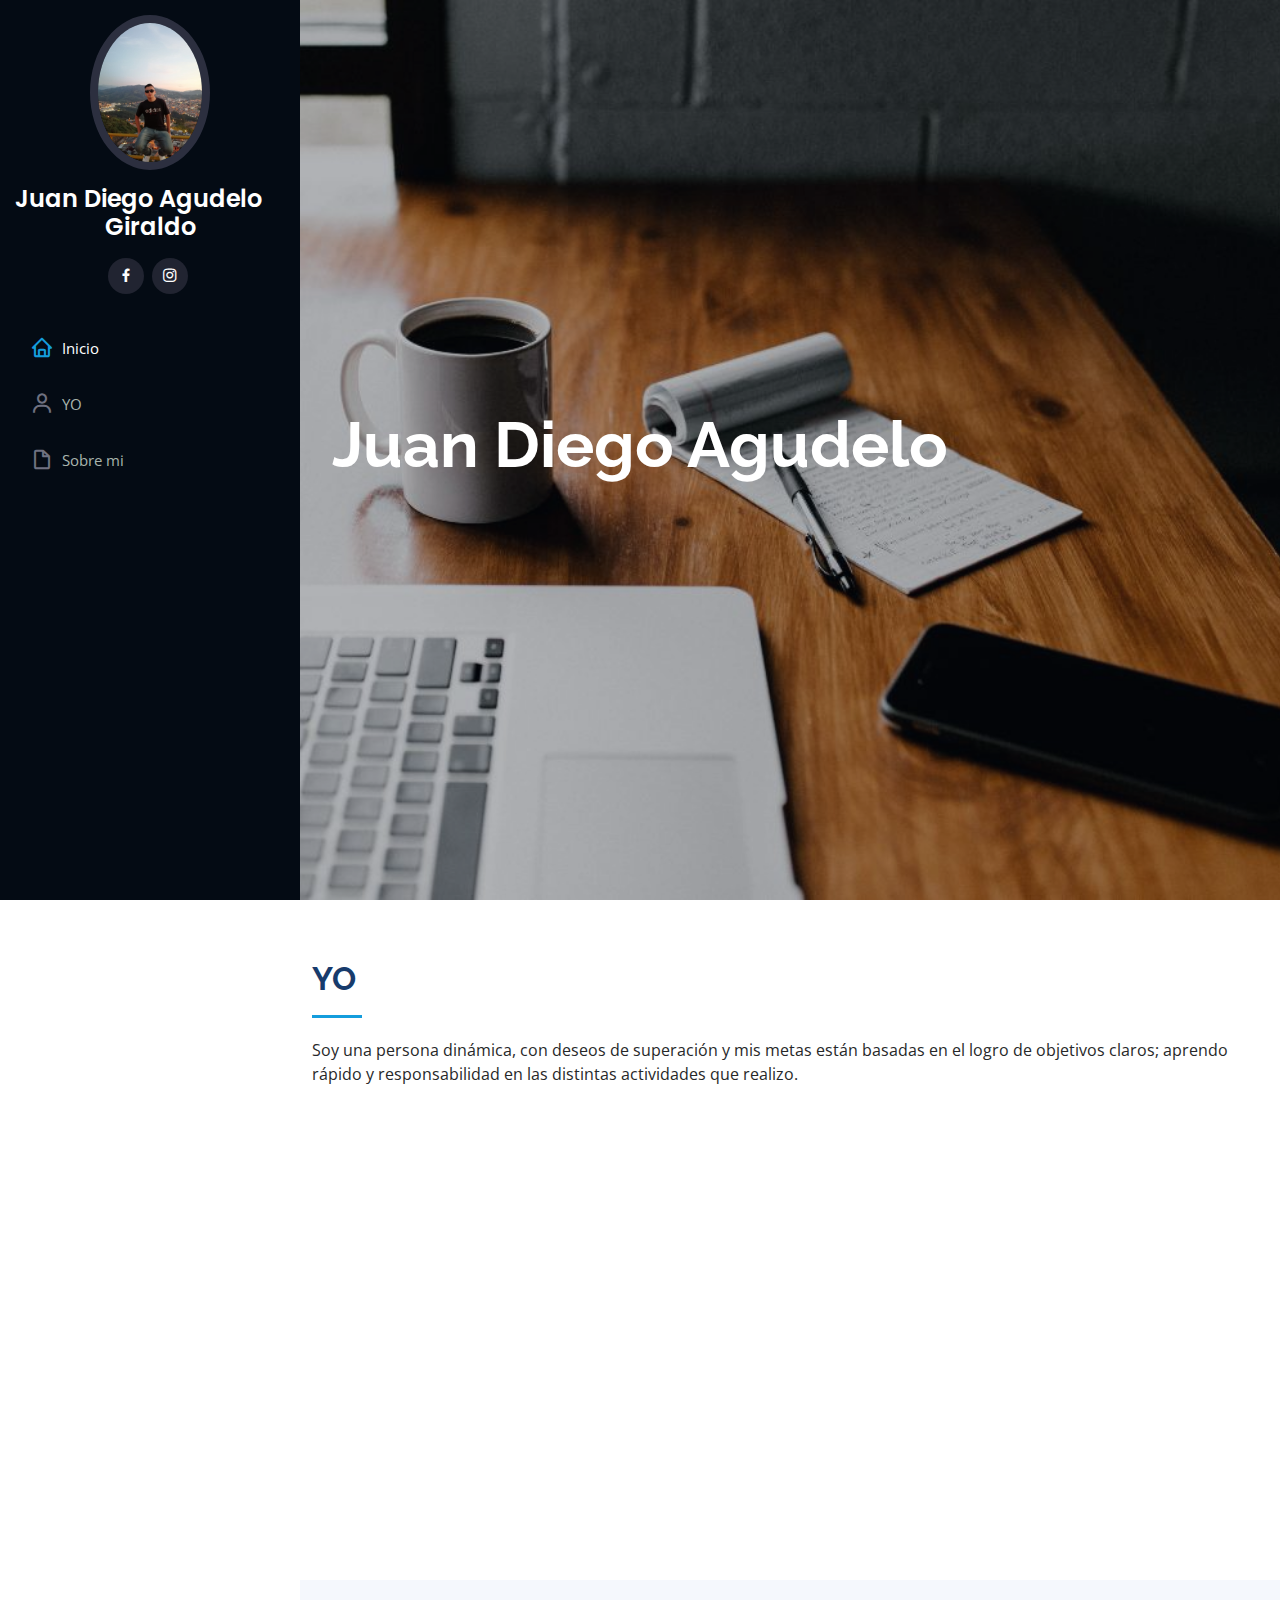
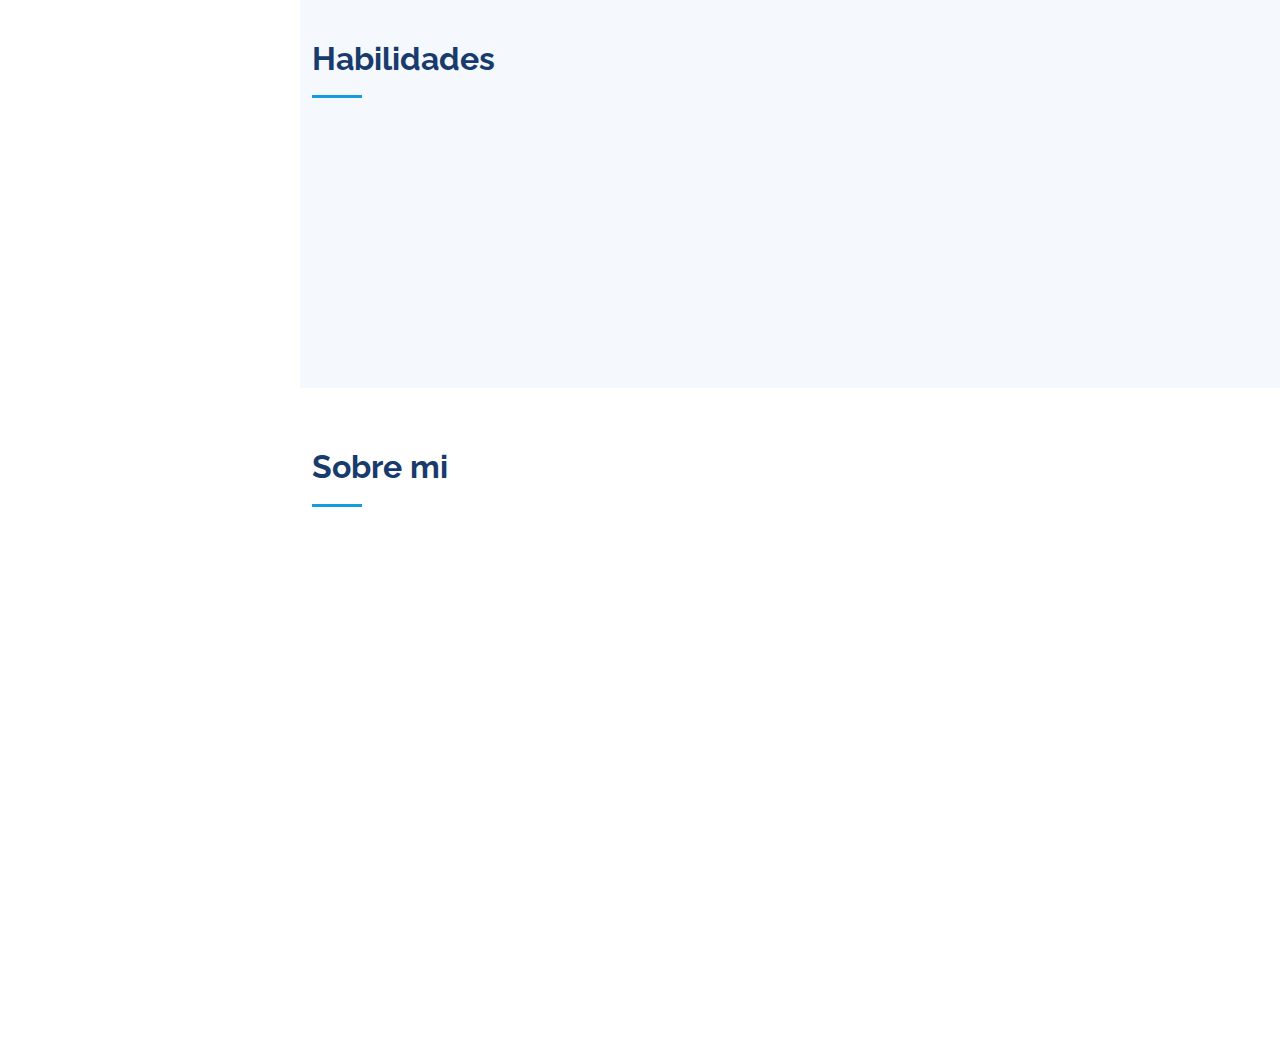
<file: index.html>
<!DOCTYPE html>
<html lang="en">

<head>
  <meta charset="utf-8">
  <meta content="width=device-width, initial-scale=1.0" name="viewport">

  <title>iPortfolio Bootstrap Template - Index</title>
  <meta content="" name="description">
  <meta content="" name="keywords">

  <!-- Favicons -->
  <link href="assets/img/favicon.png" rel="icon">
  <link href="assets/img/apple-touch-icon.png" rel="apple-touch-icon">

  <!-- Google Fonts -->
  <link href="https://fonts.googleapis.com/css?family=Open+Sans:300,300i,400,400i,600,600i,700,700i|Raleway:300,300i,400,400i,500,500i,600,600i,700,700i|Poppins:300,300i,400,400i,500,500i,600,600i,700,700i" rel="stylesheet">

  <!-- Vendor CSS Files -->
  <link href="assets/vendor/aos/aos.css" rel="stylesheet">
  <link href="assets/vendor/bootstrap/css/bootstrap.min.css" rel="stylesheet">
  <link href="assets/vendor/bootstrap-icons/bootstrap-icons.css" rel="stylesheet">
  <link href="assets/vendor/boxicons/css/boxicons.min.css" rel="stylesheet">
  <link href="assets/vendor/glightbox/css/glightbox.min.css" rel="stylesheet">
  <link href="assets/vendor/swiper/swiper-bundle.min.css" rel="stylesheet">

  <!-- Template Main CSS File -->
  <link href="assets/css/style.css" rel="stylesheet">

  <!-- =======================================================
  * Template Name: iPortfolio - v3.7.0
  * Template URL: https://bootstrapmade.com/iportfolio-bootstrap-portfolio-websites-template/
  * Author: BootstrapMade.com
  * License: https://bootstrapmade.com/license/
  ======================================================== -->
</head>

<body>

  <!-- ======= Mobile nav toggle button ======= -->
  <i class="bi bi-list mobile-nav-toggle d-xl-none"></i>

  <!-- ======= Header ======= -->
  <header id="header">
    <div class="d-flex flex-column">

      <div class="profile">
        <img src="Foto.jpeg" alt="" class="img-fluid rounded-circle">
        <h1 class="text-light"><a href="index.html">Juan Diego Agudelo Giraldo</a></h1>
        <div class="social-links mt-3 text-center">
          <a href="#" class="facebook"><i class="bx bxl-facebook"></i></a>
          <a href="#" class="instagram"><i class="bx bxl-instagram"></i></a>
        </div>
      </div>

      <nav id="navbar" class="nav-menu navbar">
        <ul>
          <li><a href="#hero" class="nav-link scrollto active"><i class="bx bx-home"></i> <span>Inicio</span></a></li>
          <li><a href="#about" class="nav-link scrollto"><i class="bx bx-user"></i> <span>YO</span></a></li>
          <li><a href="#resume" class="nav-link scrollto"><i class="bx bx-file-blank"></i> <span>Sobre mi</span></a></li>
          

        </ul>
      </nav>
    </div>
  </header><!-- End Header -->

  <!-- ======= Hero Section ======= -->
  <section id="hero" class="d-flex flex-column justify-content-center align-items-center">
    <div class="hero-container" data-aos="fade-in">
      <h1>Juan Diego Agudelo</h1>
    </div>
  </section><!-- End Hero -->

  <main id="main">

    <!-- ======= About Section ======= -->
    <section id="about" class="about">
      <div class="container">

        <div class="section-title">
          <h2>YO</h2>
          <p>Soy una persona dinámica, con deseos de superación y mis metas están basadas en el logro de objetivos claros; aprendo rápido y responsabilidad en las distintas actividades que realizo.</p>
        </div>

        <div class="row">
          <div class="col-lg-4" data-aos="fade-right">
            <img src="Foto.jpeg" class="img-fluid" alt="">
          </div>
          <div class="col-lg-8 pt-4 pt-lg-0 content" data-aos="fade-left">
            <h3>Estudiante - Desarrollador</h3>
            <p class="fst-italic">
              Algunas cosas sobre mi:
            </p>
            <div class="row">
              <div class="col-lg-6">
                <ul>
                  <li><i class="bi bi-chevron-right"></i> <strong>Nacimiento:</strong> <span>13-11-2002</span></li>
                  <li><i class="bi bi-chevron-right"></i> <strong>Numero Telefonico:</strong> <span>3206856199</span></li>
                  <li><i class="bi bi-chevron-right"></i> <strong>Ciudad:</strong> <span>Manizales, caldas</span></li>
                </ul>
              </div>
              <div class="col-lg-6">
                <ul>
                  <li><i class="bi bi-chevron-right"></i> <strong>Edad:</strong> <span>19</span></li>
                  <li><i class="bi bi-chevron-right"></i> <strong>Correo:</strong> <span>juandiegoagudelo6@gmail.com</span></li>
                </ul>
              </div>
            </div>
            <p>
              Estoy dispuesto a cumplir con las distintas funciones, obligaciones y normas laborales, tengo un gran entusiasmo para cualquier labor que deba desempeñar; siendo consciente de que tengo la capacidad de hacer lo que me propongo. 
          </div>
        </div>

      </div>
    </section><!-- End About Section -->


    <!-- ======= Skills Section ======= -->
    <section id="skills" class="skills section-bg">
      <div class="container">

        <div class="section-title">
          <h2>Habilidades</h2>
          
        </div>

        <div class="row skills-content">

          <div class="col-lg-6" data-aos="fade-up">
        

            <div class="progress">
              <span class="skill">HTML <i class="val">50%</i></span>
              <div class="progress-bar-wrap">
                <div class="progress-bar" role="progressbar" aria-valuenow="50" aria-valuemin="0" aria-valuemax="50"></div>
              </div>
            </div>

            <div class="progress">
              <span class="skill">CSS <i class="val">20%</i></span>
              <div class="progress-bar-wrap">
                <div class="progress-bar" role="progressbar" aria-valuenow="50" aria-valuemin="0" aria-valuemax="50"></div>
              </div>
            </div>

            <div class="progress">
              <span class="skill">JavaScript <i class="val">30%</i></span>
              <div class="progress-bar-wrap">
                <div class="progress-bar" role="progressbar" aria-valuenow="40" aria-valuemin="0" aria-valuemax="40"></div>
              </div>
            </div>

          </div>

          <div class="col-lg-6" data-aos="fade-up" data-aos-delay="100">

            <div class="progress">
              <span class="skill">C# <i class="val">20%</i></span>
              <div class="progress-bar-wrap">
                <div class="progress-bar" role="progressbar" aria-valuenow="20" aria-valuemin="0" aria-valuemax="20"></div>
              </div>
            </div>

            <div class="progress">
              <span class="skill">Manejo de Personal <i class="val">90%</i></span>
              <div class="progress-bar-wrap">
                <div class="progress-bar" role="progressbar" aria-valuenow="90" aria-valuemin="0" aria-valuemax="100"></div>
              </div>

              <div class="progress">
                <span class="skill">Phyton<i class="val">10%</i></span>
                <div class="progress-bar-wrap">
                  <div class="progress-bar" role="progressbar" aria-valuenow="10" aria-valuemin="0" aria-valuemax="10"></div>
                </div>
              </div>
      

          </div>

        </div>

      </div>
    </section><!-- End Skills Section -->

    <!-- ======= Resume Section ======= -->
    <section id="resume" class="resume">
      <div class="container">

        <div class="section-title">
          <h2>Sobre mi</h2>
    
        </div>

        <div class="row">
          <div class="col-lg-6" data-aos="fade-up">
            <div class="resume-item pb-0">
              <h4>Juan Diego Agudelo</h4>
              <p><em>Innovador, creativo, afronto de la mejor manera las situaciones bajo estres</em></p>
              <ul>
                <li>Colombia,caldas,manizales</li>
                <li>3206856299</li>
                <li>juandiegoagudelo6@gmail.com</li>
              </ul>
            </div>

            <h3 class="resume-title">Estudios</h3>
            <div class="resume-item">
              <h4>Estudios primarios: Colegio Mayor de Nuestra Señora</h4>
              <h4>Estudios Secundarios(Bachillerato): Colegio Mayor de Nuestra Señora </h4>
              <h4>Estudios Universitatios Pregrado: Estudiante de Ingeniería de sistemas y telecomunicaciones de tercer semestre de la Universidad de Manizales</h4>
              
            </div>
          </div>
          <div class="col-lg-6" data-aos="fade-up" data-aos-delay="100">
            <h3 class="resume-title">Experiencia Laboral</h3>
            <div class="resume-item">
              <h4>Departamento de sistemas informaticos (DSI)</h4>
            </div>

            <h3 class="resume-title">Perfil Profesional</h3>
            <div class="resume-item">
              <p><em>Soy una persona que cuando se propone un objetivo, hago todo lo posible para poder alcanzarlo, desempeñando asi distintas funciones bajo estres y varias tareas a la misma vez, teniendo siempre asi un gran entusiasmo al realizar las distintas tareas.</em></p>
            </div>
          </div>
        </div>

      </div>
    </section><!-- End Resume Section -->


    

   
  <a href="#" class="back-to-top d-flex align-items-center justify-content-center"><i class="bi bi-arrow-up-short"></i></a>

  <!-- Vendor JS Files -->
  <script src="assets/vendor/purecounter/purecounter.js"></script>
  <script src="assets/vendor/aos/aos.js"></script>
  <script src="assets/vendor/bootstrap/js/bootstrap.bundle.min.js"></script>
  <script src="assets/vendor/glightbox/js/glightbox.min.js"></script>
  <script src="assets/vendor/isotope-layout/isotope.pkgd.min.js"></script>
  <script src="assets/vendor/swiper/swiper-bundle.min.js"></script>
  <script src="assets/vendor/typed.js/typed.min.js"></script>
  <script src="assets/vendor/waypoints/noframework.waypoints.js"></script>
  <script src="assets/vendor/php-email-form/validate.js"></script>

  <!-- Template Main JS File -->
  <script src="assets/js/main.js"></script>

</body>

</html>
</file>
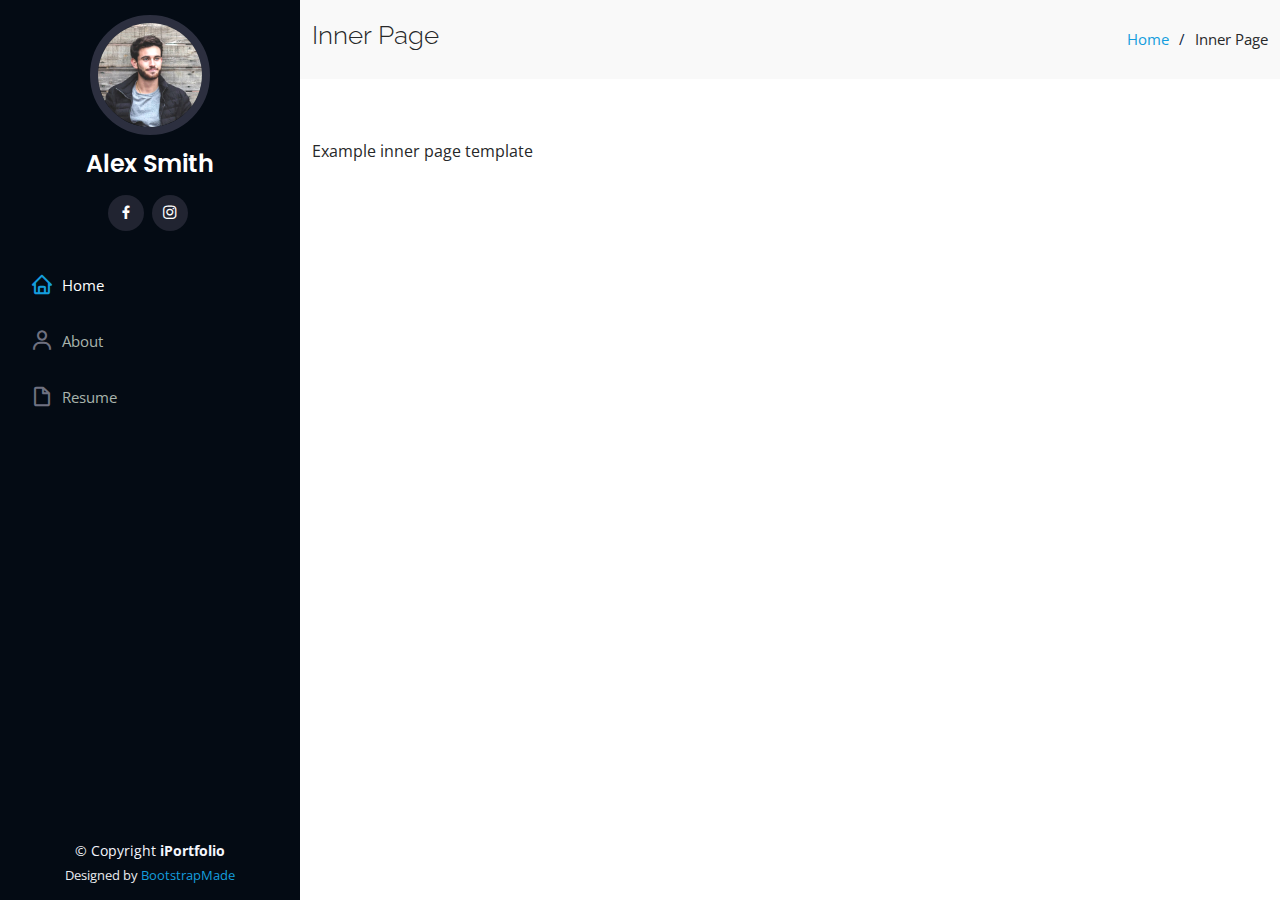
<file: inner-page.html>
<!DOCTYPE html>
<html lang="en">

<head>
  <meta charset="utf-8">
  <meta content="width=device-width, initial-scale=1.0" name="viewport">

  <title>Inner Page - iPortfolio Bootstrap Template</title>
  <meta content="" name="description">
  <meta content="" name="keywords">

  <!-- Favicons -->
  <link href="assets/img/favicon.png" rel="icon">
  <link href="assets/img/apple-touch-icon.png" rel="apple-touch-icon">

  <!-- Google Fonts -->
  <link href="https://fonts.googleapis.com/css?family=Open+Sans:300,300i,400,400i,600,600i,700,700i|Raleway:300,300i,400,400i,500,500i,600,600i,700,700i|Poppins:300,300i,400,400i,500,500i,600,600i,700,700i" rel="stylesheet">

  <!-- Vendor CSS Files -->
  <link href="assets/vendor/aos/aos.css" rel="stylesheet">
  <link href="assets/vendor/bootstrap/css/bootstrap.min.css" rel="stylesheet">
  <link href="assets/vendor/bootstrap-icons/bootstrap-icons.css" rel="stylesheet">
  <link href="assets/vendor/boxicons/css/boxicons.min.css" rel="stylesheet">
  <link href="assets/vendor/glightbox/css/glightbox.min.css" rel="stylesheet">
  <link href="assets/vendor/swiper/swiper-bundle.min.css" rel="stylesheet">

  <!-- Template Main CSS File -->
  <link href="assets/css/style.css" rel="stylesheet">

  <!-- =======================================================
  * Template Name: iPortfolio - v3.7.0
  * Template URL: https://bootstrapmade.com/iportfolio-bootstrap-portfolio-websites-template/
  * Author: BootstrapMade.com
  * License: https://bootstrapmade.com/license/
  ======================================================== -->
</head>

<body>

  <!-- ======= Mobile nav toggle button ======= -->
  <i class="bi bi-list mobile-nav-toggle d-xl-none"></i>

  <!-- ======= Header ======= -->
  <header id="header">
    <div class="d-flex flex-column">

      <div class="profile">
        <img src="assets/img/profile-img.jpg" alt="" class="img-fluid rounded-circle">
        <h1 class="text-light"><a href="index.html">Alex Smith</a></h1>
        <div class="social-links mt-3 text-center">
  
          <a href="#" class="facebook"><i class="bx bxl-facebook"></i></a>
          <a href="#" class="instagram"><i class="bx bxl-instagram"></i></a>

        </div>
      </div>

      <nav id="navbar" class="nav-menu navbar">
        <ul>
          <li><a href="#hero" class="nav-link scrollto active"><i class="bx bx-home"></i> <span>Home</span></a></li>
          <li><a href="#about" class="nav-link scrollto"><i class="bx bx-user"></i> <span>About</span></a></li>
          <li><a href="#resume" class="nav-link scrollto"><i class="bx bx-file-blank"></i> <span>Resume</span></a></li>
          
         
         
        </ul>
      </nav><!-- .nav-menu -->
    </div>
  </header><!-- End Header -->

  <main id="main">

    <!-- ======= Breadcrumbs ======= -->
    <section class="breadcrumbs">
      <div class="container">

        <div class="d-flex justify-content-between align-items-center">
          <h2>Inner Page</h2>
          <ol>
            <li><a href="index.html">Home</a></li>
            <li>Inner Page</li>
          </ol>
        </div>

      </div>
    </section><!-- End Breadcrumbs -->

    <section class="inner-page">
      <div class="container">
        <p>
          Example inner page template
        </p>
      </div>
    </section>

  </main><!-- End #main -->

  <!-- ======= Footer ======= -->
  <footer id="footer">
    <div class="container">
      <div class="copyright">
        &copy; Copyright <strong><span>iPortfolio</span></strong>
      </div>
      <div class="credits">
        <!-- All the links in the footer should remain intact. -->
        <!-- You can delete the links only if you purchased the pro version. -->
        <!-- Licensing information: https://bootstrapmade.com/license/ -->
        <!-- Purchase the pro version with working PHP/AJAX contact form: https://bootstrapmade.com/iportfolio-bootstrap-portfolio-websites-template/ -->
        Designed by <a href="https://bootstrapmade.com/">BootstrapMade</a>
      </div>
    </div>
  </footer><!-- End  Footer -->

  <a href="#" class="back-to-top d-flex align-items-center justify-content-center"><i class="bi bi-arrow-up-short"></i></a>

  <!-- Vendor JS Files -->
  <script src="assets/vendor/purecounter/purecounter.js"></script>
  <script src="assets/vendor/aos/aos.js"></script>
  <script src="assets/vendor/bootstrap/js/bootstrap.bundle.min.js"></script>
  <script src="assets/vendor/glightbox/js/glightbox.min.js"></script>
  <script src="assets/vendor/isotope-layout/isotope.pkgd.min.js"></script>
  <script src="assets/vendor/swiper/swiper-bundle.min.js"></script>
  <script src="assets/vendor/typed.js/typed.min.js"></script>
  <script src="assets/vendor/waypoints/noframework.waypoints.js"></script>
  <script src="assets/vendor/php-email-form/validate.js"></script>

  <!-- Template Main JS File -->
  <script src="assets/js/main.js"></script>

</body>

</html>
</file>
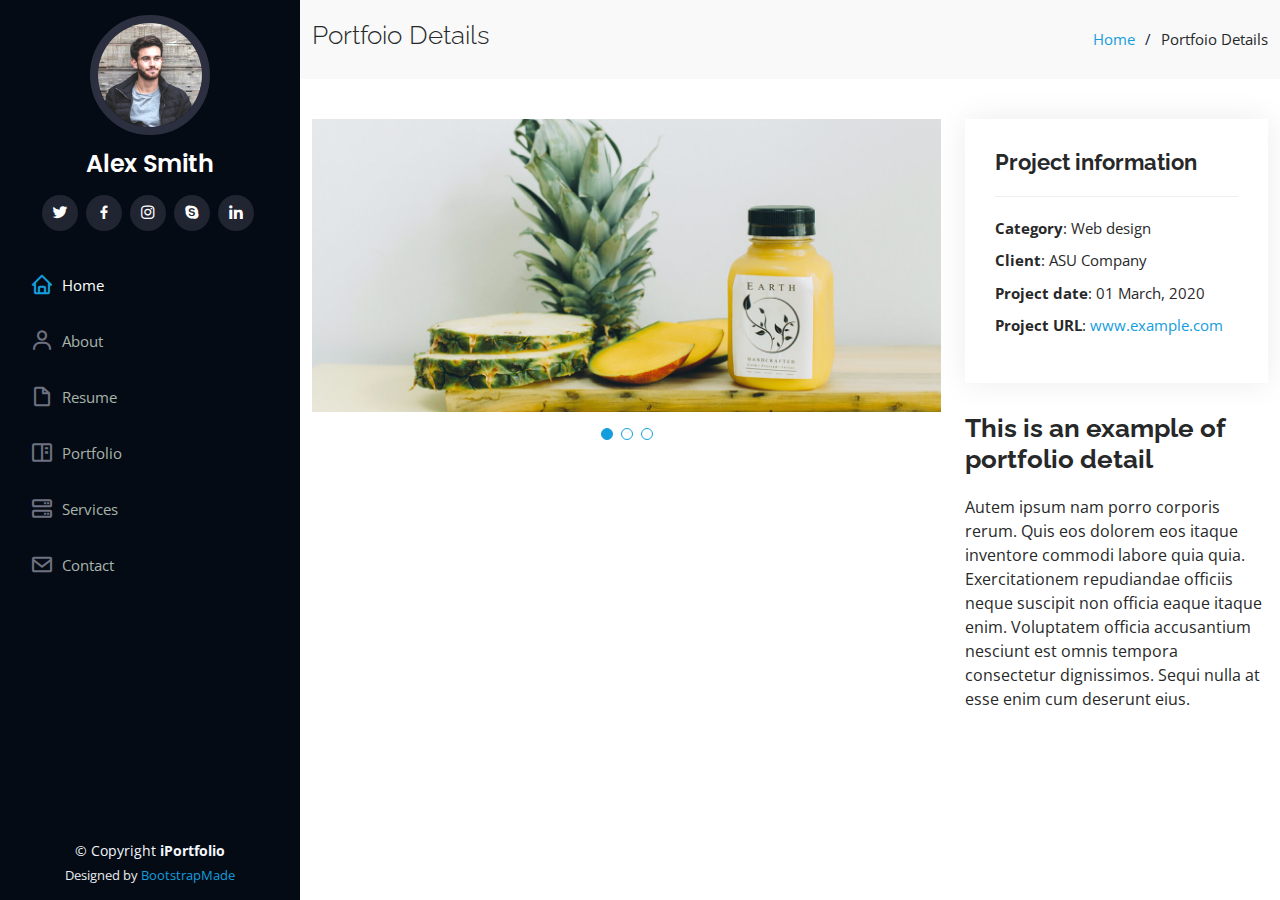
<file: portfolio-details.html>
<!DOCTYPE html>
<html lang="en">

<head>
  <meta charset="utf-8">
  <meta content="width=device-width, initial-scale=1.0" name="viewport">

  <title>Portfolio Details - iPortfolio Bootstrap Template</title>
  <meta content="" name="description">
  <meta content="" name="keywords">

  <!-- Favicons -->
  <link href="assets/img/favicon.png" rel="icon">
  <link href="assets/img/apple-touch-icon.png" rel="apple-touch-icon">

  <!-- Google Fonts -->
  <link href="https://fonts.googleapis.com/css?family=Open+Sans:300,300i,400,400i,600,600i,700,700i|Raleway:300,300i,400,400i,500,500i,600,600i,700,700i|Poppins:300,300i,400,400i,500,500i,600,600i,700,700i" rel="stylesheet">

  <!-- Vendor CSS Files -->
  <link href="assets/vendor/aos/aos.css" rel="stylesheet">
  <link href="assets/vendor/bootstrap/css/bootstrap.min.css" rel="stylesheet">
  <link href="assets/vendor/bootstrap-icons/bootstrap-icons.css" rel="stylesheet">
  <link href="assets/vendor/boxicons/css/boxicons.min.css" rel="stylesheet">
  <link href="assets/vendor/glightbox/css/glightbox.min.css" rel="stylesheet">
  <link href="assets/vendor/swiper/swiper-bundle.min.css" rel="stylesheet">

  <!-- Template Main CSS File -->
  <link href="assets/css/style.css" rel="stylesheet">

  <!-- =======================================================
  * Template Name: iPortfolio - v3.7.0
  * Template URL: https://bootstrapmade.com/iportfolio-bootstrap-portfolio-websites-template/
  * Author: BootstrapMade.com
  * License: https://bootstrapmade.com/license/
  ======================================================== -->
</head>

<body>

  <!-- ======= Mobile nav toggle button ======= -->
  <i class="bi bi-list mobile-nav-toggle d-xl-none"></i>

  <!-- ======= Header ======= -->
  <header id="header">
    <div class="d-flex flex-column">

      <div class="profile">
        <img src="assets/img/profile-img.jpg" alt="" class="img-fluid rounded-circle">
        <h1 class="text-light"><a href="index.html">Alex Smith</a></h1>
        <div class="social-links mt-3 text-center">
          <a href="#" class="twitter"><i class="bx bxl-twitter"></i></a>
          <a href="#" class="facebook"><i class="bx bxl-facebook"></i></a>
          <a href="#" class="instagram"><i class="bx bxl-instagram"></i></a>
          <a href="#" class="google-plus"><i class="bx bxl-skype"></i></a>
          <a href="#" class="linkedin"><i class="bx bxl-linkedin"></i></a>
        </div>
      </div>

      <nav id="navbar" class="nav-menu navbar">
        <ul>
          <li><a href="#hero" class="nav-link scrollto active"><i class="bx bx-home"></i> <span>Home</span></a></li>
          <li><a href="#about" class="nav-link scrollto"><i class="bx bx-user"></i> <span>About</span></a></li>
          <li><a href="#resume" class="nav-link scrollto"><i class="bx bx-file-blank"></i> <span>Resume</span></a></li>
          <li><a href="#portfolio" class="nav-link scrollto"><i class="bx bx-book-content"></i> <span>Portfolio</span></a></li>
          <li><a href="#services" class="nav-link scrollto"><i class="bx bx-server"></i> <span>Services</span></a></li>
          <li><a href="#contact" class="nav-link scrollto"><i class="bx bx-envelope"></i> <span>Contact</span></a></li>
        </ul>
      </nav><!-- .nav-menu -->
    </div>
  </header><!-- End Header -->

  <main id="main">

    <!-- ======= Breadcrumbs ======= -->
    <section id="breadcrumbs" class="breadcrumbs">
      <div class="container">

        <div class="d-flex justify-content-between align-items-center">
          <h2>Portfoio Details</h2>
          <ol>
            <li><a href="index.html">Home</a></li>
            <li>Portfoio Details</li>
          </ol>
        </div>

      </div>
    </section><!-- End Breadcrumbs -->

    <!-- ======= Portfolio Details Section ======= -->
    <section id="portfolio-details" class="portfolio-details">
      <div class="container">

        <div class="row gy-4">

          <div class="col-lg-8">
            <div class="portfolio-details-slider swiper">
              <div class="swiper-wrapper align-items-center">

                <div class="swiper-slide">
                  <img src="assets/img/portfolio/portfolio-details-1.jpg" alt="">
                </div>

                <div class="swiper-slide">
                  <img src="assets/img/portfolio/portfolio-details-2.jpg" alt="">
                </div>

                <div class="swiper-slide">
                  <img src="assets/img/portfolio/portfolio-details-3.jpg" alt="">
                </div>

              </div>
              <div class="swiper-pagination"></div>
            </div>
          </div>

          <div class="col-lg-4">
            <div class="portfolio-info">
              <h3>Project information</h3>
              <ul>
                <li><strong>Category</strong>: Web design</li>
                <li><strong>Client</strong>: ASU Company</li>
                <li><strong>Project date</strong>: 01 March, 2020</li>
                <li><strong>Project URL</strong>: <a href="#">www.example.com</a></li>
              </ul>
            </div>
            <div class="portfolio-description">
              <h2>This is an example of portfolio detail</h2>
              <p>
                Autem ipsum nam porro corporis rerum. Quis eos dolorem eos itaque inventore commodi labore quia quia. Exercitationem repudiandae officiis neque suscipit non officia eaque itaque enim. Voluptatem officia accusantium nesciunt est omnis tempora consectetur dignissimos. Sequi nulla at esse enim cum deserunt eius.
              </p>
            </div>
          </div>

        </div>

      </div>
    </section><!-- End Portfolio Details Section -->

  </main><!-- End #main -->

  <!-- ======= Footer ======= -->
  <footer id="footer">
    <div class="container">
      <div class="copyright">
        &copy; Copyright <strong><span>iPortfolio</span></strong>
      </div>
      <div class="credits">
        <!-- All the links in the footer should remain intact. -->
        <!-- You can delete the links only if you purchased the pro version. -->
        <!-- Licensing information: https://bootstrapmade.com/license/ -->
        <!-- Purchase the pro version with working PHP/AJAX contact form: https://bootstrapmade.com/iportfolio-bootstrap-portfolio-websites-template/ -->
        Designed by <a href="https://bootstrapmade.com/">BootstrapMade</a>
      </div>
    </div>
  </footer><!-- End  Footer -->

  <a href="#" class="back-to-top d-flex align-items-center justify-content-center"><i class="bi bi-arrow-up-short"></i></a>

  <!-- Vendor JS Files -->
  <script src="assets/vendor/purecounter/purecounter.js"></script>
  <script src="assets/vendor/aos/aos.js"></script>
  <script src="assets/vendor/bootstrap/js/bootstrap.bundle.min.js"></script>
  <script src="assets/vendor/glightbox/js/glightbox.min.js"></script>
  <script src="assets/vendor/isotope-layout/isotope.pkgd.min.js"></script>
  <script src="assets/vendor/swiper/swiper-bundle.min.js"></script>
  <script src="assets/vendor/typed.js/typed.min.js"></script>
  <script src="assets/vendor/waypoints/noframework.waypoints.js"></script>
  <script src="assets/vendor/php-email-form/validate.js"></script>

  <!-- Template Main JS File -->
  <script src="assets/js/main.js"></script>

</body>

</html>
</file>
<file: assets/css/style.css>
/**
* Template Name: iPortfolio - v3.7.0
* Template URL: https://bootstrapmade.com/iportfolio-bootstrap-portfolio-websites-template/
* Author: BootstrapMade.com
* License: https://bootstrapmade.com/license/
*/

/*--------------------------------------------------------------
# General
--------------------------------------------------------------*/
body {
  font-family: "Open Sans", sans-serif;
  color: #272829;
}

a {
  color: #149ddd;
  text-decoration: none;
}

a:hover {
  color: #37b3ed;
  text-decoration: none;
}

h1, h2, h3, h4, h5, h6 {
  font-family: "Raleway", sans-serif;
}

/*--------------------------------------------------------------
# Back to top button
--------------------------------------------------------------*/
.back-to-top {
  position: fixed;
  visibility: hidden;
  opacity: 0;
  right: 15px;
  bottom: 15px;
  z-index: 996;
  background: #149ddd;
  width: 40px;
  height: 40px;
  border-radius: 50px;
  transition: all 0.4s;
}
.back-to-top i {
  font-size: 28px;
  color: #fff;
  line-height: 0;
}
.back-to-top:hover {
  background: #2eafec;
  color: #fff;
}
.back-to-top.active {
  visibility: visible;
  opacity: 1;
}

/*--------------------------------------------------------------
# Header
--------------------------------------------------------------*/
#header {
  position: fixed;
  top: 0;
  left: 0;
  bottom: 0;
  width: 300px;
  transition: all ease-in-out 0.5s;
  z-index: 9997;
  transition: all 0.5s;
  padding: 0 15px;
  background: #040b14;
  overflow-y: auto;
}
#header .profile img {
  margin: 15px auto;
  display: block;
  width: 120px;
  border: 8px solid #2c2f3f;
}
#header .profile h1 {
  font-size: 24px;
  margin: 0;
  padding: 0;
  font-weight: 600;
  -moz-text-align-last: center;
  text-align-last: center;
  font-family: "Poppins", sans-serif;
}
#header .profile h1 a, #header .profile h1 a:hover {
  color: #fff;
  text-decoration: none;
}
#header .profile .social-links a {
  font-size: 18px;
  display: inline-block;
  background: #212431;
  color: #fff;
  line-height: 1;
  padding: 8px 0;
  margin-right: 4px;
  border-radius: 50%;
  text-align: center;
  width: 36px;
  height: 36px;
  transition: 0.3s;
}
#header .profile .social-links a:hover {
  background: #149ddd;
  color: #fff;
  text-decoration: none;
}

#main {
  margin-left: 300px;
}

@media (max-width: 1199px) {
  #header {
    left: -300px;
  }

  #main {
    margin-left: 0;
  }
}
/*--------------------------------------------------------------
# Navigation Menu
--------------------------------------------------------------*/
/* Desktop Navigation */
.nav-menu {
  padding: 30px 0 0 0;
}
.nav-menu * {
  margin: 0;
  padding: 0;
  list-style: none;
}
.nav-menu > ul > li {
  position: relative;
  white-space: nowrap;
}
.nav-menu a, .nav-menu a:focus {
  display: flex;
  align-items: center;
  color: #a8b4ac;
  padding: 12px 15px;
  margin-bottom: 8px;
  transition: 0.3s;
  font-size: 15px;
}
.nav-menu a i, .nav-menu a:focus i {
  font-size: 24px;
  padding-right: 8px;
  color: #6f7180;
}
.nav-menu a:hover, .nav-menu .active, .nav-menu .active:focus, .nav-menu li:hover > a {
  text-decoration: none;
  color: #fff;
}
.nav-menu a:hover i, .nav-menu .active i, .nav-menu .active:focus i, .nav-menu li:hover > a i {
  color: #149ddd;
}

/* Mobile Navigation */
.mobile-nav-toggle {
  position: fixed;
  right: 15px;
  top: 15px;
  z-index: 9998;
  border: 0;
  font-size: 24px;
  transition: all 0.4s;
  outline: none !important;
  background-color: #149ddd;
  color: #fff;
  width: 40px;
  height: 40px;
  display: inline-flex;
  align-items: center;
  justify-content: center;
  line-height: 0;
  border-radius: 50px;
  cursor: pointer;
}

.mobile-nav-active {
  overflow: hidden;
}
.mobile-nav-active #header {
  left: 0;
}

/*--------------------------------------------------------------
# Hero 
--------------------------------------------------------------*/
#hero {
  width: 100%;
  height: 100vh;
  background: url("../img/trabajo.jpg") top center;
  background-size: cover;
}
#hero:before {
  content: "";
  background: rgba(5, 13, 24, 0.3);
  position: absolute;
  bottom: 0;
  top: 0;
  left: 0;
  right: 0;
  z-index: 1;
}
#hero .hero-container {
  position: relative;
  z-index: 2;
  min-width: 300px;
}
#hero h1 {
  margin: 0 0 10px 0;
  font-size: 64px;
  font-weight: 700;
  line-height: 56px;
  color: #fff;
}
#hero p {
  color: #fff;
  margin-bottom: 50px;
  font-size: 26px;
  font-family: "Poppins", sans-serif;
}
#hero p span {
  color: #fff;
  padding-bottom: 4px;
  letter-spacing: 1px;
  border-bottom: 3px solid #149ddd;
}
@media (min-width: 1024px) {
  #hero {
    background-attachment: fixed;
  }
}
@media (max-width: 768px) {
  #hero h1 {
    font-size: 28px;
    line-height: 36px;
  }
  #hero h2 {
    font-size: 18px;
    line-height: 24px;
    margin-bottom: 30px;
  }
}

/*--------------------------------------------------------------
# Sections General
--------------------------------------------------------------*/
section {
  padding: 60px 0;
  overflow: hidden;
}

.section-bg {
  background: #f5f8fd;
}

.section-title {
  padding-bottom: 30px;
}
.section-title h2 {
  font-size: 32px;
  font-weight: bold;
  margin-bottom: 20px;
  padding-bottom: 20px;
  position: relative;
  color: #173b6c;
}
.section-title h2::after {
  content: "";
  position: absolute;
  display: block;
  width: 50px;
  height: 3px;
  background: #149ddd;
  bottom: 0;
  left: 0;
}
.section-title p {
  margin-bottom: 0;
}

/*--------------------------------------------------------------
# About
--------------------------------------------------------------*/
.about .content h3 {
  font-weight: 700;
  font-size: 26px;
  color: #173b6c;
}
.about .content ul {
  list-style: none;
  padding: 0;
}
.about .content ul li {
  margin-bottom: 20px;
  display: flex;
  align-items: center;
}
.about .content ul strong {
  margin-right: 10px;
}
.about .content ul i {
  font-size: 16px;
  margin-right: 5px;
  color: #149ddd;
  line-height: 0;
}
.about .content p:last-child {
  margin-bottom: 0;
}

/*--------------------------------------------------------------
# Akills
--------------------------------------------------------------*/
.skills .progress {
  height: 60px;
  display: block;
  background: none;
  border-radius: 0;
}
.skills .progress .skill {
  padding: 0;
  margin: 0 0 6px 0;
  text-transform: uppercase;
  display: block;
  font-weight: 600;
  font-family: "Poppins", sans-serif;
  color: #050d18;
}
.skills .progress .skill .val {
  float: right;
  font-style: normal;
}
.skills .progress-bar-wrap {
  background: #dce8f8;
  height: 10px;
}
.skills .progress-bar {
  width: 1px;
  height: 10px;
  transition: 0.9s;
  background-color: #14dd46;
}

/*--------------------------------------------------------------
# Resume
--------------------------------------------------------------*/
.resume .resume-title {
  font-size: 26px;
  font-weight: 700;
  margin-top: 20px;
  margin-bottom: 20px;
  color: #050d18;
}
.resume .resume-item {
  padding: 0 0 20px 20px;
  margin-top: -2px;
  border-left: 2px solid #1f5297;
  position: relative;
}
.resume .resume-item h4 {
  line-height: 18px;
  font-size: 18px;
  font-weight: 600;
  text-transform: uppercase;
  font-family: "Poppins", sans-serif;
  color: #050d18;
  margin-bottom: 10px;
}
.resume .resume-item h5 {
  font-size: 16px;
  background: #e4edf9;
  padding: 5px 15px;
  display: inline-block;
  font-weight: 600;
  margin-bottom: 10px;
}
.resume .resume-item ul {
  padding-left: 20px;
}
.resume .resume-item ul li {
  padding-bottom: 10px;
}
.resume .resume-item:last-child {
  padding-bottom: 0;
}
.resume .resume-item::before {
  content: "";
  position: absolute;
  width: 16px;
  height: 16px;
  border-radius: 50px;
  left: -9px;
  top: 0;
  background: #fff;
  border: 2px solid #1f5297;
}
/*----------------------------------*/
.portfolio-details {
  padding-top: 40px;
}
.portfolio-details .portfolio-details-slider img {
  width: 100%;
}
.portfolio-details .portfolio-details-slider .swiper-pagination {
  margin-top: 20px;
  position: relative;
}
.portfolio-details .portfolio-details-slider .swiper-pagination .swiper-pagination-bullet {
  width: 12px;
  height: 12px;
  background-color: #fff;
  opacity: 1;
  border: 1px solid #149ddd;
}
.portfolio-details .portfolio-details-slider .swiper-pagination .swiper-pagination-bullet-active {
  background-color: #149ddd;
}
.portfolio-details .portfolio-info {
  padding: 30px;
  box-shadow: 0px 0 30px rgba(5, 13, 24, 0.08);
}
.portfolio-details .portfolio-info h3 {
  font-size: 22px;
  font-weight: 700;
  margin-bottom: 20px;
  padding-bottom: 20px;
  border-bottom: 1px solid #eee;
}
.portfolio-details .portfolio-info ul {
  list-style: none;
  padding: 0;
  font-size: 15px;
}
.portfolio-details .portfolio-info ul li + li {
  margin-top: 10px;
}
.portfolio-details .portfolio-description {
  padding-top: 30px;
}
.portfolio-details .portfolio-description h2 {
  font-size: 26px;
  font-weight: 700;
  margin-bottom: 20px;
}
.portfolio-details .portfolio-description p {
  padding: 0;
}


/*--------------------------------------------------------------
# Breadcrumbs
--------------------------------------------------------------*/
.breadcrumbs {
  padding: 20px 0;
  background: #f9f9f9;
}
.breadcrumbs h2 {
  font-size: 26px;
  font-weight: 300;
}
.breadcrumbs ol {
  display: flex;
  flex-wrap: wrap;
  list-style: none;
  padding: 0;
  margin: 0;
  font-size: 15px;
}
.breadcrumbs ol li + li {
  padding-left: 10px;
}
.breadcrumbs ol li + li::before {
  display: inline-block;
  padding-right: 10px;
  color: #0e2442;
  content: "/";
}
@media (max-width: 768px) {
  .breadcrumbs .d-flex {
    display: block !important;
  }
  .breadcrumbs ol {
    display: block;
  }
  .breadcrumbs ol li {
    display: inline-block;
  }
}

/*--------------------------------------------------------------
# Footer
--------------------------------------------------------------*/
#footer {
  padding: 15px;
  color: #f4f6fd;
  font-size: 14px;
  position: fixed;
  left: 0;
  bottom: 0;
  width: 300px;
  z-index: 9999;
  background: #040b14;
}
#footer .copyright {
  text-align: center;
}
#footer .credits {
  padding-top: 5px;
  text-align: center;
  font-size: 13px;
  color: #eaebf0;
}
@media (max-width: 1199px) {
  #footer {
    position: static;
    width: auto;
    padding-right: 20px 15px;
  }
}
</file>
